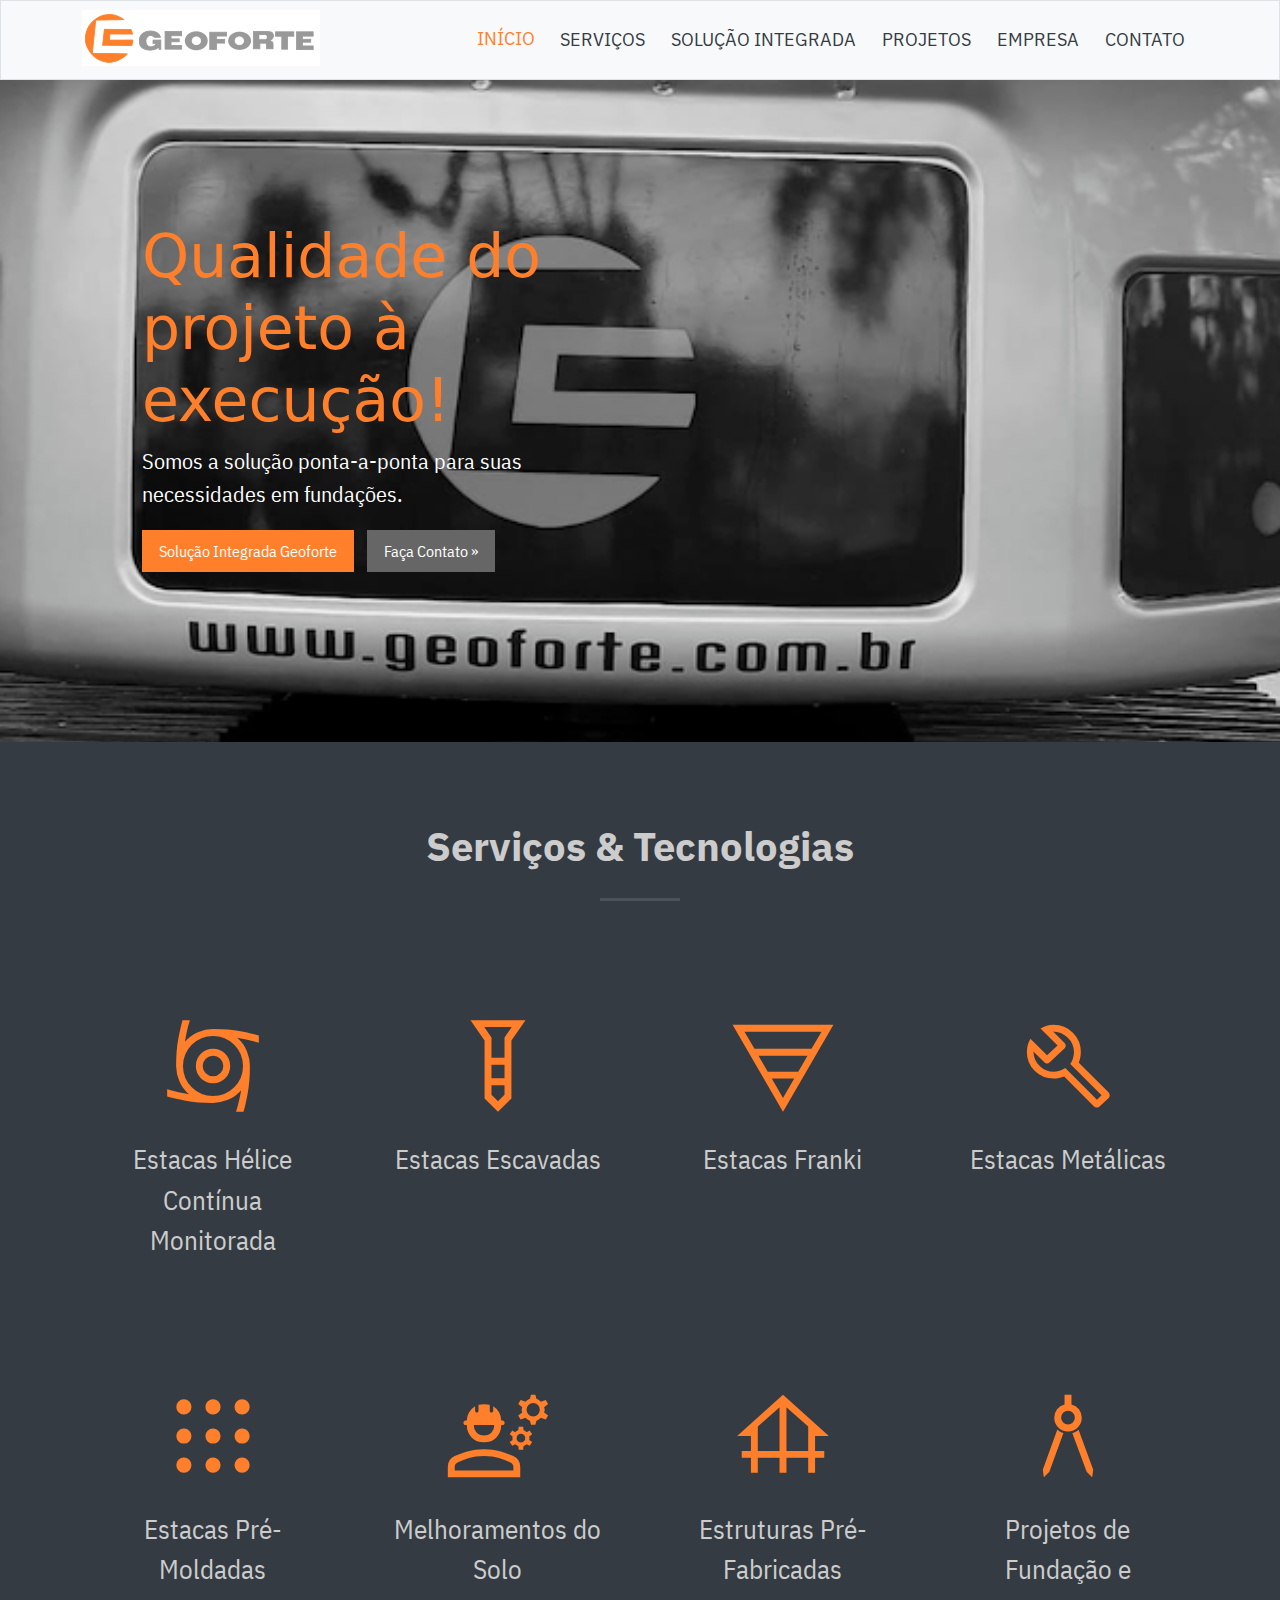
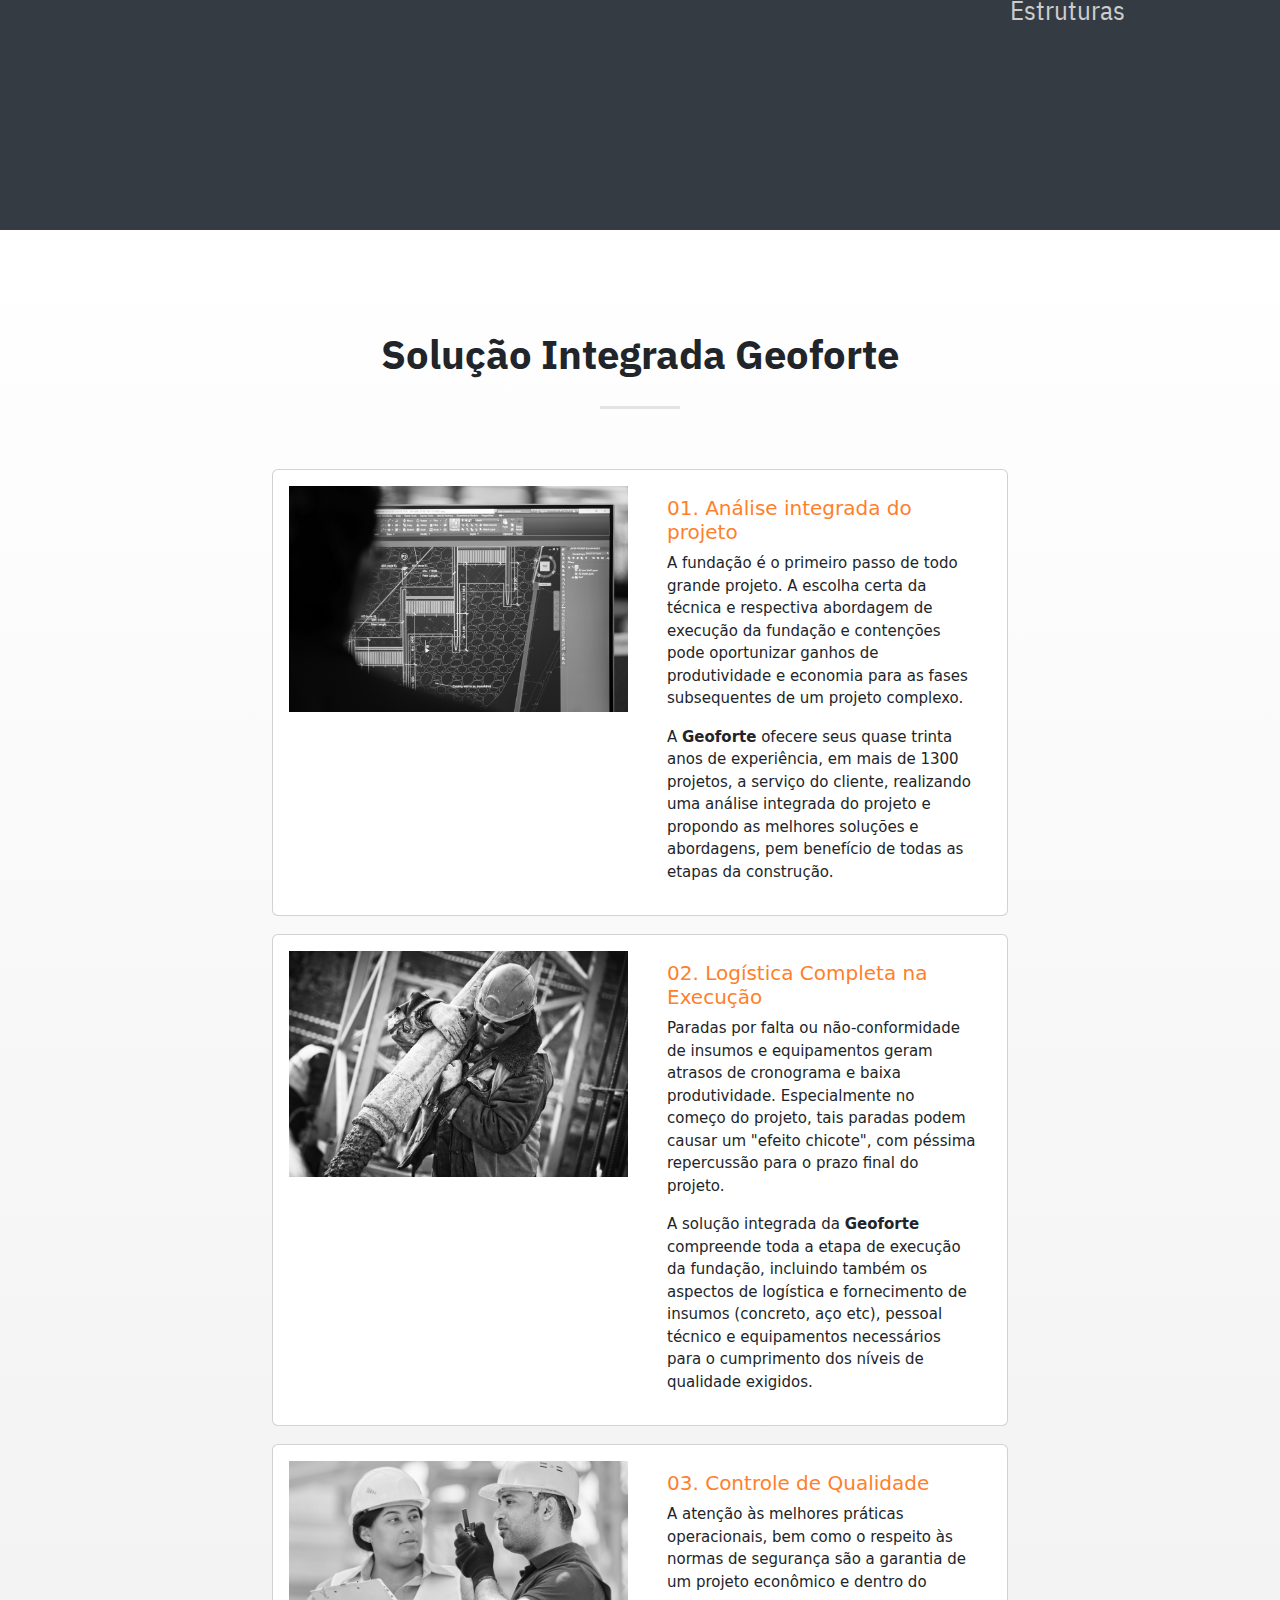
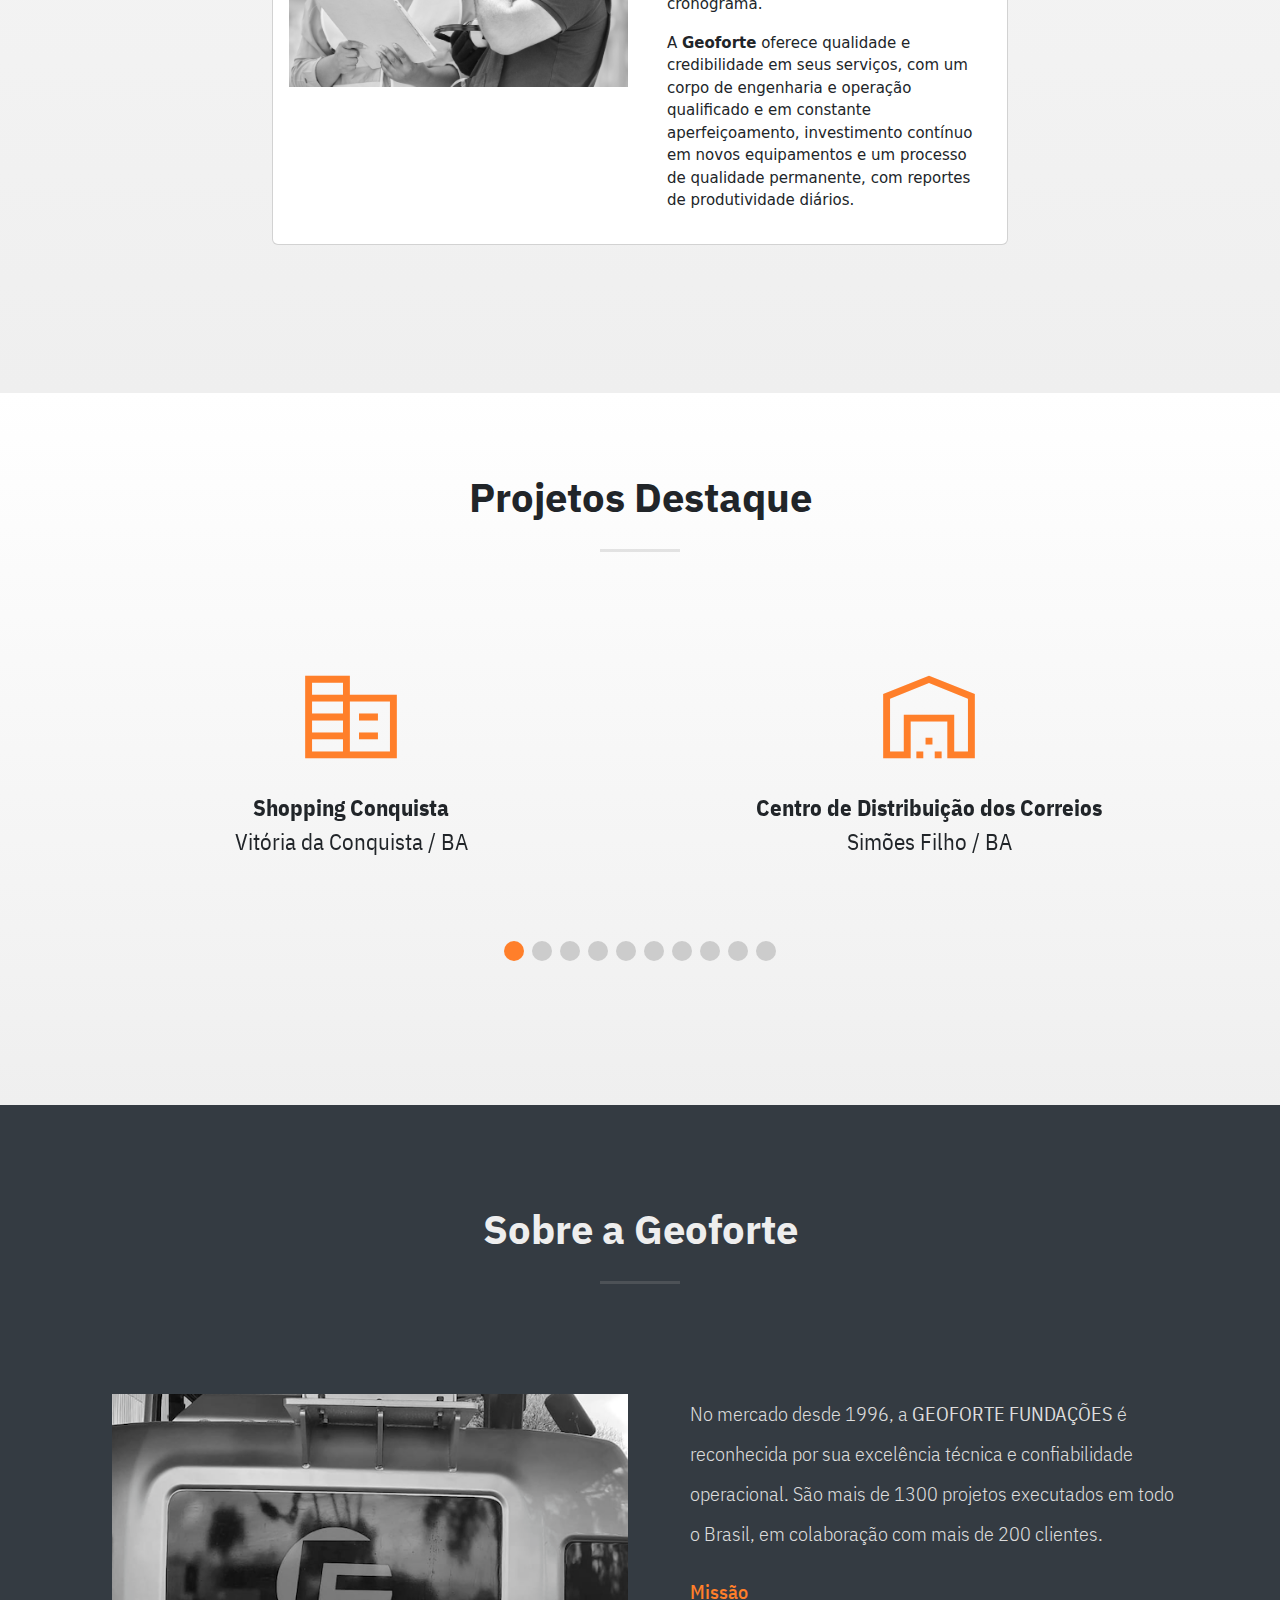
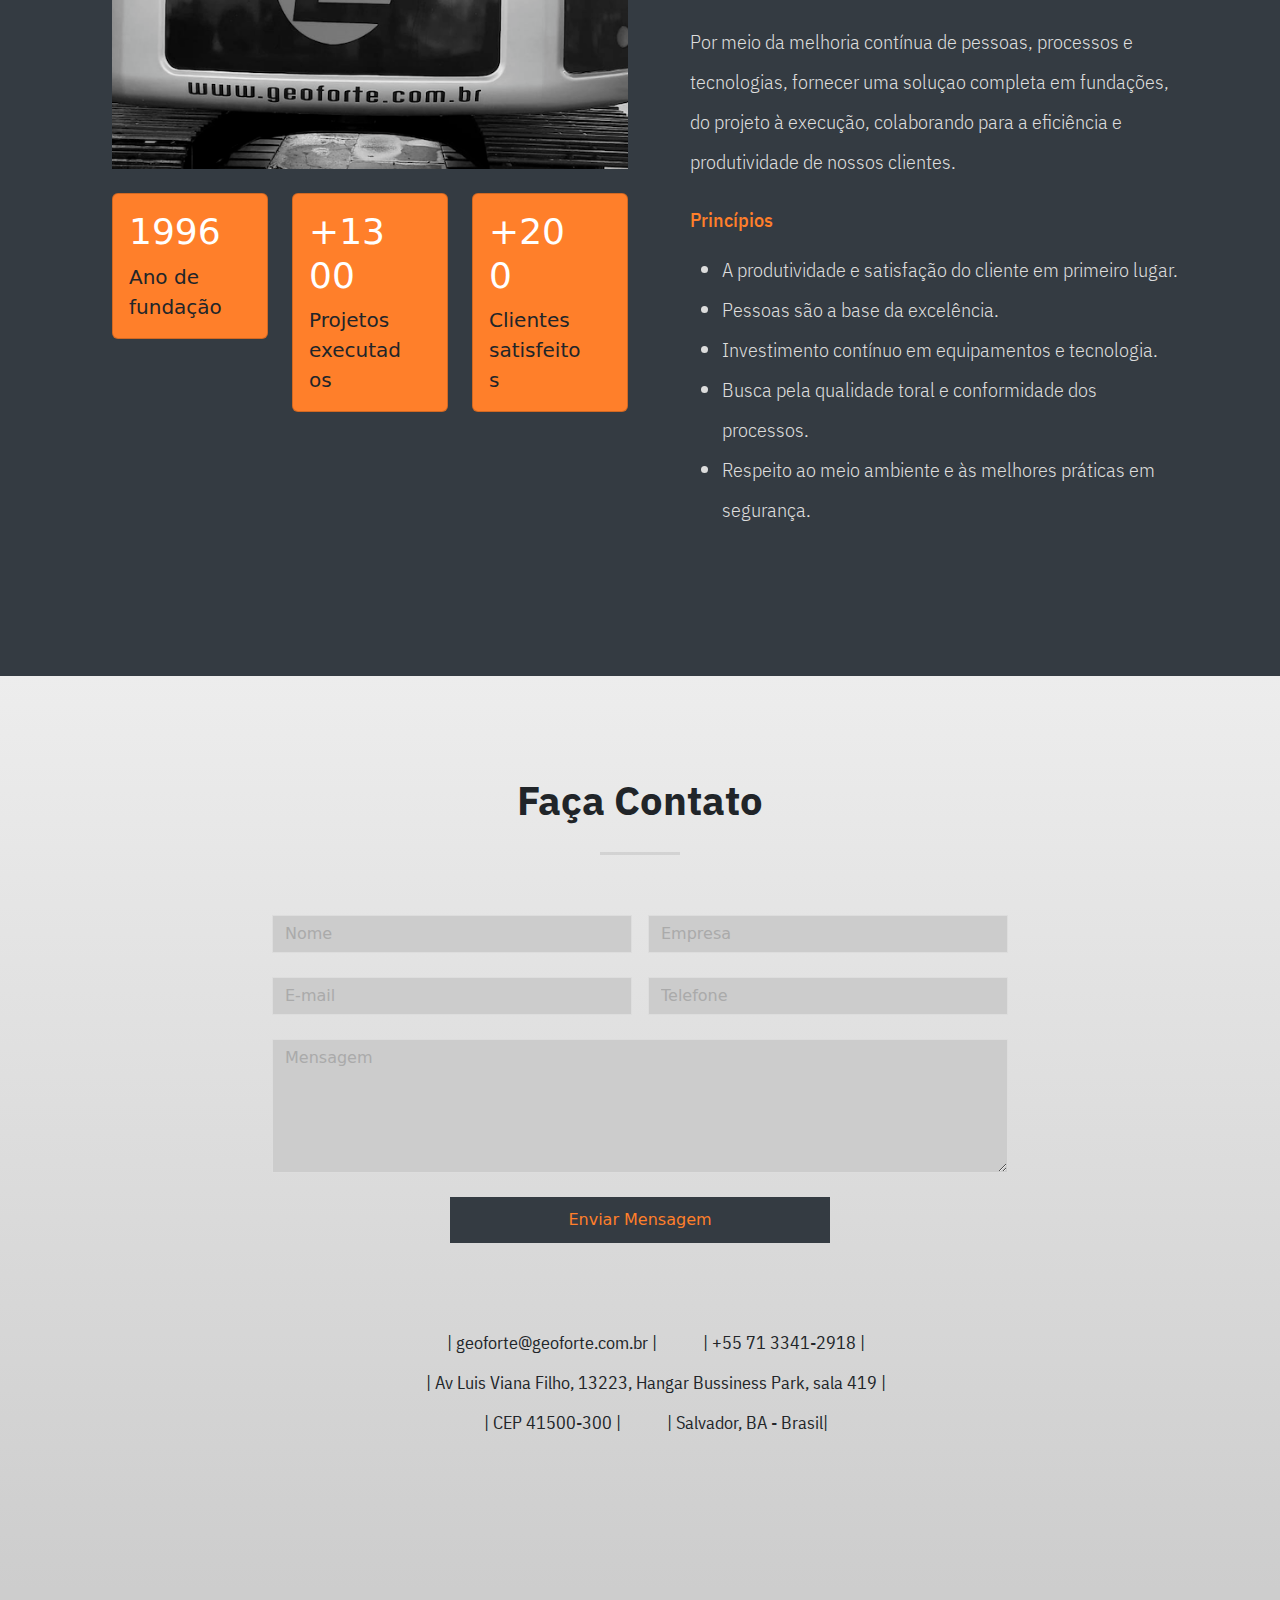
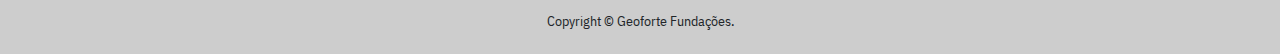
<file: index.html>
<!DOCTYPE html>
<html lang="pt-BR">
<head>
<title>Geoforte Fundações - Qualidade do projeto à execução</title>
<meta charset="utf-8">
<meta name="viewport" content="width=device-width, initial-scale=1">
<meta name="Geoforte Fundações" content="">
<meta name="one-page" content="">

<!-- Favicons -->
<!-- Use https://favicon.io/favicon-generator/ to generate the favicons -->
<link rel="apple-touch-icon" sizes="180x180" href="img/apple-touch-icon.png">
<link rel="icon" type="image/png" sizes="32x32" href="img/favicon-32x32.png">
<link rel="icon" type="image/png" sizes="16x16" href="img/favicon-16x16.png">
<link rel="manifest" href="img/site.webmanifest">
<link rel="mask-icon" href="img/safari-pinned-tab.svg" color="#cc4125">
<link rel="shortcut icon" href="img/favicon.ico">
<meta name="msapplication-TileColor" content="#da532c">
<meta name="msapplication-config" content="img/browserconfig.xml">
<meta name="theme-color" content="#ffffff">

<!-- Stylesheet & Fonts -->
<link rel="stylesheet" type="text/css"  href="css/style.css">
<link href="https://cdn.jsdelivr.net/npm/bootstrap@5.3.2/dist/css/bootstrap.min.css" rel="stylesheet">
<link rel="preconnect" href="https://fonts.googleapis.com">
<link rel="preconnect" href="https://fonts.gstatic.com" crossorigin>
<link href="https://fonts.googleapis.com/css2?family=IBM+Plex+Mono:ital,wght@0,100;0,200;0,300;0,400;0,500;0,600;0,700;1,100;1,200;1,300;1,400;1,500;1,600;1,700&family=IBM+Plex+Sans+Condensed:ital,wght@0,100;0,200;0,300;0,400;0,500;0,600;0,700;1,100;1,200;1,300;1,400;1,600;1,700&family=IBM+Plex+Sans:ital,wght@0,100;0,200;0,300;0,400;0,500;0,600;0,700;1,100;1,200;1,300;1,400;1,500;1,600;1,700&family=IBM+Plex+Serif:ital,wght@0,100;0,200;0,300;0,400;0,500;0,600;0,700;1,100;1,200;1,300;1,400;1,500;1,600;1,700&display=swap" rel="stylesheet">
<link rel="stylesheet" href="https://fonts.googleapis.com/css2?family=Material+Symbols+Outlined:opsz,wght,FILL,GRAD@20..48,100..700,0..1,-50..200" />
<!-- Link Swiper's CSS -->
<link rel="stylesheet" href="https://unpkg.com/swiper/swiper-bundle.min.css"/>
<style type="text/css">
  /* Pagination Bullets */
  .swiper-pagination {
    padding-bottom: 130px;


    }

  .swiper-pagination-bullet {
      background: #ccc; /* Change bullet color */
      opacity: 1; /* Make bullets fully visible */
      width: 20px; /* Bullet width */
      height: 20px; /* Bullet height */
      border-radius: 50%; /* Makes bullets circular */
      }

  /* Active Bullet */
  .swiper-pagination-bullet-active {
      background: #ff7f2a; /* Change active bullet color */
      }
</style>


</head>

<body id="page-top" class="d-flex flex-column h-100">

  <!-- Navigation -->
  <nav id="menu" class="navbar fixed-top navbar-expand-md navbar-light bg-light mb-4 border">
    <div class="container">

      <!-- Brand -->
      <a class="navbar-brand" href="#page-top"><img src="img/logo.png" class="logo" alt="Geoforte"></a>

      <!-- A "hamburguer" menu to navigantion in small screens -->
      <button class="navbar-toggler" type="button" data-bs-toggle="collapse"
        data-bs-target="#navbarCollapse" aria-controls="navbarCollapse"
        aria-expanded="false" aria-label="Toggle navigation">
        <span class="navbar-toggler-icon"></span>
      </button>

      <!-- Main menu -->
        <div class="collapse navbar-collapse" id="navbarCollapse">
          <ul id="main-menu-list" class="nav navbar-nav ms-auto mb-2 mb-md-0">
            <li class="nav-item">
              <a class="nav-btn btn btn-light active" href="#page-top">INÍCIO</a></li>
            <li class="nav-item">
              <a class="nav-btn btn btn-light" href="#first-section">SERVIÇOS</a></li>
            <li class="nav-item">
              <a class="nav-btn btn btn-light" href="#second-section">SOLUÇÃO INTEGRADA</a></li>
            <li class="nav-item">
              <a class="nav-btn btn btn-light" href="#third-section">PROJETOS</a></li>
            <li class="nav-item">
              <a class="nav-btn btn btn-light" href="#fourth-section">EMPRESA</a></li>
            <!-- Include new sections above this line -->
            <li class="nav-item">
              <a class="nav-btn btn btn-light" href="#section-contact">CONTATO</a></li>
          </ul>
        </div>

    </div>
  </nav>

  <!-- Main content -->
  <main>

    <!-- Site header -->
    <header class="img-fluid">
        <div class="container">
          <div class="intro">
            <div class="container">
              <div class="row">
                <div class="intro-content col-md-6">
                  <h1 class="fw-lighter"><b>Qualidade do projeto à execução!</b></h1>
                  <p class="lead"><b>Somos a solução ponta-a-ponta para suas necessidades em fundações. </b></p>
                  <a class="btn btn-primary btn-lg mt-1" href="#second-section">Solução Integrada Geoforte</a>
                  <a class="btn btn-secondary btn-lg ms-2 mt-1" href="#section-contact">Faça Contato &raquo;</a>           
                </div>
              </div>
            </div>
          </div>
        </div>
    </header>

    <!-- First Section -->
    <div id="first-section">
      <div class="container">
        <div class="section-title">
          <h1>Serviços & Tecnologias</h1><hr>
        </div>
        <div class="section-content">
          <div class="row justify-content-center text-center mt-4 mb-4 fs-5 lh-base">
            <!-- Section item -->
            <div class="col-sm-6 col-md-3 col-lg-3 col-item">
              <span class="material-symbols-outlined icon">cyclone</span>
              <p>Estacas Hélice Contínua Monitorada</p>
            </div>
            <!-- Section item -->
            <div class="col-sm-6 col-md-3 col-lg-3 col-item">
              <span class="material-symbols-outlined icon">home_improvement_and_tools</span>
              <p>Estacas Escavadas</p>
            </div>
            <!-- Section item -->
            <div class="col-sm-6 col-md-3 col-lg-3 col-item">
              <span class="material-symbols-outlined icon">tornado</span>
              <p>Estacas Franki</p>
            </div>
            <!-- Section item -->
            <div class="col-sm-6 col-md-3 col-lg-3 col-item">
              <span class="material-symbols-outlined icon">build</span>
              <p>Estacas Metálicas</p>
            </div>
          </div>
          <!-- Section item -->
          <div class="row justify-content-center text-center mt-4 mb-4 fs-5 lh-base">
            <div class="col-sm-6 col-md-3 col-lg-3 col-item">
              <span class="material-symbols-outlined icon">apps</span>
              <p>Estacas Pré-Moldadas</p>
            </div>
            <!-- Section item -->
            <div class="col-sm-6 col-md-3 col-lg-3 col-item">
              <span class="material-symbols-outlined icon">engineering</span>
              <p>Melhoramentos do Solo</p>
            </div>
            <!-- Section item -->
            <div class="col-sm-6 col-md-3 col-lg-3 col-item">
              <span class="material-symbols-outlined icon">foundation</span>
              <p>Estruturas Pré-Fabricadas</p>
            </div>
            <!-- Section item -->
            <div class="col-sm-6 col-md-3 col-lg-3 col-item">
              <span class="material-symbols-outlined icon">architecture</span>
              <p>Projetos de Fundação e Estruturas</p>
            </div>
          </div>
        </div><!-- End of section-content -->
      </div>
    </div>

    <!-- Second Section -->
    <div id="second-section">
      <div class="container">
        <div class="section-title">
          <h1>Solução Integrada Geoforte</h1><hr>
        </div>
        <div class="section-content">
          <div class="row justify-content-center">
            <div class="col-md-8">
              <!-- Section Card -->
              <div class="card">
                <div class="card-body">
                  <div class="row align-bottom">
                    <div class="col-xs-12 col-md-6 text-center image-item">
                      <img src="img/proposta.jpg" class="img-fluid" alt="Análise do projeto"></div>
                    <div class="col-xs-12 col-md-6">
                      <div class="description-item text-lg-start">
                        <h5>01. Análise integrada do projeto</h5>
                        <p>A fundação é o primeiro passo de todo grande projeto. A escolha certa da técnica e respectiva abordagem de execução da fundação e contenções pode oportunizar ganhos de produtividade e economia para as fases subsequentes de um projeto complexo.</p>
                        <p>A <b>Geoforte</b> ofecere seus quase trinta anos de experiência, em mais de 1300 projetos, a serviço do cliente, realizando uma análise integrada do projeto e propondo as melhores soluções e abordagens, pem benefício de todas as etapas da construção.</p></div>
                    </div>
                  </div>
                </div>
              </div>
              <!-- Section Card -->
              <div class="card">
                <div class="card-body">
                  <div class="row align-bottom">
                    <div class="col-xs-12 col-md-6 text-center image-item">
                      <img src="img/execucao.jpg" class="img-fluid" alt="Logística completa"></div>
                    <div class="col-xs-12 col-md-6">
                      <div class="description-item text-lg-start">
                        <h5>02. Logística Completa na Execução</h5>
                        <p>Paradas por falta ou não-conformidade de insumos e equipamentos geram atrasos de cronograma e baixa produtividade. Especialmente no começo do projeto, tais paradas podem causar um "efeito chicote", com péssima repercussão para o prazo final do projeto.</p>
                        <p>A solução integrada da <b>Geoforte</b> compreende toda a etapa de execução da fundação, incluindo também os aspectos de logística e fornecimento de insumos (concreto, aço etc), pessoal técnico e equipamentos necessários para o cumprimento dos níveis de qualidade exigidos.</p></div>
                    </div>
                  </div>
                </div>
              </div>
              <!-- Section Card -->
              <div class="card">
                <div class="card-body">
                  <div class="row align-bottom">
                    <div class="col-xs-12 col-md-6 text-center image-item">
                      <img src="img/controle.jpg" class="img-fluid" alt="Controle da qualidade"></div>
                    <div class="col-xs-12 col-md-6">
                      <div class="description-item text-lg-start">
                        <h5>03. Controle de Qualidade</h5>
                        <p>A atenção às melhores práticas operacionais, bem como o respeito às normas de segurança são a garantia de um projeto econômico e dentro do cronograma.</p>
                        <p>A <b>Geoforte</b> oferece qualidade e credibilidade em seus serviços, com um corpo de engenharia e operação qualificado e em constante aperfeiçoamento, investimento contínuo em novos equipamentos e um processo de qualidade permanente, com reportes de produtividade diários.</p></div>
                    </div>
                  </div>
                </div>
              </div>
            </div>
          </div>
        </div><!-- End of section-content -->
      </div>
    </div>

    <!-- Third Section -->
    <div id="third-section">
      <div class="container">
        <div class="section-title">
          <h1>Projetos Destaque</h1><hr>
        </div>
        <div class="section-content swiper">
          <!-- Row -->

          <div class="swiper-wrapper text-center">
    
            <div class="swiper-slide col-item col-sm-12 col-md-3 col-lg-3">
              <span class="material-symbols-outlined icon">corporate_fare</span>
              <p><b>Shopping Conquista</b><br>Vitória da Conquista / BA</p>
            </div>
            <!-- Repeat for each slide -->
            <div class="swiper-slide col-item col-sm-12 col-md-3 col-lg-3">
              <span class="material-symbols-outlined icon">warehouse</span>
              <p><b>Centro de Distribuição dos Correios</b><br>Simões Filho / BA</p>
            </div>
            <!-- Repeat for each slide -->
            <div class="swiper-slide col-item col-sm-6 col-md-3 col-lg-3">
              <span class="material-symbols-outlined icon">corporate_fare</span>
              <p><b>Parque Shopping</b><br>Lauro de Freitas / BA</p>
            </div>
            <!-- Repeat for each slide -->
            <div class="swiper-slide col-item col-sm-6 col-md-3 col-lg-3">
              <span class="material-symbols-outlined icon">factory</span>
              <p><b>Fábrica da Bidgestone</b><br>Camaçari / BA</p>
            </div>
            <!-- Repeat for each slide -->
            <div class="swiper-slide col-item col-sm-6 col-md-3 col-lg-3">
              <span class="material-symbols-outlined icon">factory</span>
              <p><b>Fábrica da Ford</b><br>Camaçari / BA</p>
            </div>
            <!-- Repeat for each slide -->
            <div class="swiper-slide col-item col-sm-6 col-md-3 col-lg-3">
              <span class="material-symbols-outlined icon">warehouse</span>
              <p><b>Galpão Bomix</b><br>Simões Filho / BA</p>
            </div>
            <!-- Repeat for each slide -->
            <div class="swiper-slide col-item col-sm-6 col-md-3 col-lg-3">
              <span class="material-symbols-outlined icon">warehouse</span>
              <p><b>Galpão MJA</b><br>Salvador / BA</p>
            </div>
            <!-- Repeat for each slide -->
            <div class="swiper-slide col-item col-sm-6 col-md-3 col-lg-3">
              <span class="material-symbols-outlined icon">corporate_fare</span>
              <p><b>Parque Shopping Aracaju</b><br>Aracaju / SE</p>
            </div>
            <!-- Repeat for each slide -->
            <div class="swiper-slide col-item col-sm-6 col-md-3 col-lg-3">
              <span class="material-symbols-outlined icon">apartment</span>
              <p><b>Wall Street Empresarial</b><br>Salvador / BA</p>
            </div>
            <!-- Repeat for each slide -->
            <div class="swiper-slide col-item col-sm-6 col-md-3 col-lg-3">
              <span class="material-symbols-outlined icon">apartment</span>
              <p><b>Empresarial 02 de Julho</b><br>Salvador / BA</p>
            </div>
            <!-- Repeat for each slide -->
            <div class="swiper-slide col-item col-sm-6 col-md-3 col-lg-3">
              <span class="material-symbols-outlined icon">apartment</span>
              <p><b>Empresarial Tancredo Neves</b><br>Salvador / BA</p>
            </div>
            <!-- Repeat for each slide -->
            <div class="swiper-slide col-item col-sm-6 col-md-3 col-lg-3">
              <span class="material-symbols-outlined icon">corporate_fare</span>
              <p><b>Hemisphere 360º</b><br>Salvador / BA</p>
            </div>
            <!-- Repeat for each slide -->
            <div class="swiper-slide col-item col-sm-6 col-md-3 col-lg-3">
              <span class="material-symbols-outlined icon">corporate_fare</span>
              <p><b>Nau Barra</b><br>Salvador / BA</p>
            </div>
            <!-- Repeat for each slide -->
            <div class="swiper-slide col-item col-sm-6 col-md-3 col-lg-3">
              <span class="material-symbols-outlined icon">home_work</span>
              <p><b>Colégio Vila Lobos Paralela</b><br>Salvador / BA</p>
            </div>
            <!-- Repeat for each slide -->
            <div class="swiper-slide col-item col-sm-6 col-md-3 col-lg-3">
              <span class="material-symbols-outlined icon">home_work</span>
              <p><b>Colégio Vila Lobos Estrada do Coco</b><br>Lauro de Freitas / BA</p>
            </div>
            <!-- Repeat for each slide -->
            <div class="swiper-slide col-item col-sm-6 col-md-3 col-lg-3">
              <span class="material-symbols-outlined icon">corporate_fare</span>
              <p><b>Shopping Bela Vista</b><br>Salvador / BA</p>
            </div>
            <!-- Repeat for each slide -->
            <div class="swiper-slide col-item col-sm-6 col-md-3 col-lg-3">
              <span class="material-symbols-outlined icon">apartment</span>
              <p><b>Edifício Sublime</b><br>Salvador / BA</p>
            </div>
            <!-- Repeat for each slide -->
            <div class="swiper-slide col-item col-sm-6 col-md-3 col-lg-3">
              <span class="material-symbols-outlined icon">corporate_fare</span>
              <p><b>Internacional Trade Center</b><br>Salvador / BA</p>
            </div>
            <!-- Repeat for each slide -->
            <div class="swiper-slide col-item col-sm-6 col-md-3 col-lg-3">
              <span class="material-symbols-outlined icon">apartment</span>
              <p><b>Coletânea Canela</b><br>Salvador / BA</p>
            </div>
            <!-- Repeat for each slide -->
            <div class="swiper-slide col-item col-sm-6 col-md-3 col-lg-3">
              <span class="material-symbols-outlined icon">source_environment</span>
              <p><b>Alpha Medical Center</b><br>Salvador / BA</p>
            </div>
            <!-- Repeat for each slide -->
          </div>
          <!-- Add Pagination -->
          <div class="swiper-pagination"></div>
        </div><!-- End of section-content -->
      </div>
    </div>

    <!-- Fourth Setion -->
    <div id="fourth-section">
      <div class="container">
        <div class="section-title">
          <h1>Sobre a Geoforte</h1><hr>
        </div>
        <div class="section-content">
          <div class="container">
            <div class="row">
              <div class="col-md-6 right-col">
                <img src="img/about.png" class="img-fluid" alt="Qualidade do projeto à execução!">
                <!-- Cards - History -->
                <div class="row justify-content-center text-center mt-4 mb-4 fs-5 lh-base">
                  <!-- Card item -->
                  <div class="col-sm-6 col-md-4 col-lg-4 col-item">
                    <!-- Section Card -->
                    <div class="card">
                      <div class="card-body">
                        <div class="row align-bottom">
                          <div class="col-md-10">
                            <div class="description-item text-lg-start"><h2 class="data-history">1996</h2>Ano de fundação</div>
                          </div>
                        </div>
                      </div>
                    </div>
                  </div>
                  <!-- Card item -->
                  <div class="col-sm-6 col-md-4 col-lg-4 col-item">
                    <!-- Section Card -->
                    <div class="card">
                      <div class="card-body">
                        <div class="row align-bottom">
                          <div class="col-md-10">
                            <div class="description-item text-lg-start"><h2 class="data-history">+1300</h2>Projetos executados</div>
                          </div>
                        </div>
                      </div>
                    </div>
                  </div>
                  <!-- Card item -->
                  <div class="col-sm-6 col-md-4 col-lg-4 col-item">
                    <!-- Section Card -->
                    <div class="card">
                      <div class="card-body">
                        <div class="row align-bottom">
                          <div class="col-md-10">
                            <div class="description-item text-lg-start"><h2 class="data-history">+200</h2>Clientes satisfeitos</div>
                          </div>
                        </div>
                      </div>
                    </div>
                  </div>
                </div><!-- End of cards - history -->
              </div>
              <div class="col-md-6 fs-5 fw-light lh-lg left-col">
                <p>No mercado desde 1996, a <b>GEOFORTE FUNDAÇÕES</b> é reconhecida por sua excelência técnica e confiabilidade operacional. São mais de 1300 projetos executados em todo o Brasil, em colaboração com mais de 200 clientes.</p>
                <h5>Missão</h5>
                <p>Por meio da melhoria contínua de pessoas, processos e tecnologias, fornecer uma soluçao completa em fundações, do projeto à execução, colaborando para a eficiência e produtividade de nossos clientes.</p>
                <h5>Princípios</h5>
                <ul>
                  <li>A produtividade e satisfação do cliente em primeiro lugar.</li>
                  <li>Pessoas são a base da excelência.</li>
                  <li>Investimento contínuo em equipamentos e tecnologia.</li>
                  <li>Busca pela qualidade toral e conformidade dos processos.</li>
                  <li>Respeito ao meio ambiente e às melhores práticas em segurança.</li>
                </ul>
              </div>
            </div>
          </div>
        </div><!-- End of section-content -->
      </div>
    </div>

    <!-- Section - Contact -->
    <div id="section-contact">
      <div class="container">
        <div class="section-title">
          <h1>Faça Contato</h1><hr>
        </div>
        <div class="section-content">
          <div class="row justify-content-center">
            <div class="col-md-8">
              <!-- Contact Form -->
              <!-- Generate a simple contact form with https://formspree.io -->
              <form name="simple-contact-form" accept-charset="utf-8" action="https://formspree.io/f/xgegroyn" method="post">
                <div class="row g-3 mb-4"><!-- Contact fieldset -->
                  <div class="col-md-6">
                    <input type="text" class="form-control" name="name" id="name" placeholder="Nome" required="">
                  </div>
                  <div class="col-md-6">
                    <input type="text" class="form-control" name="company" id="company" placeholder="Empresa" required="">
                  </div>
                </div>
                <div class="row g-3 mb-4"><!-- Contact fieldset -->
                  <div class="col-md-6">
                    <input type="email" class="form-control" name="_replyto" id="email" placeholder="E-mail" required="">
                  </div>
                  <div class="col-md-6">
                    <input type="text" class="form-control" name="mobile" id="mobile" placeholder="Telefone" required="">
                  </div>
                </div>
                <div class="row g-3 mb-4"><!-- Contact fieldset -->
                  <div class="col-md-12">
                    <input type="hidden" name="_subject" id="email-subject" value="Contact Form Submission">
                    <textarea rows="5" class="form-control" name="message" id="message" placeholder="Mensagem" required=""></textarea>
                  </div>
                </div>
                <div class="row justify-content-center">
                    <button class="btn btn-primary" type="submit">Enviar Mensagem</button>
                </div>
              </form>
            </div>
            <div class="col-md-6">
              <div class="address">
                <ul>
                  <li>| geoforte@geoforte.com.br |</li>
                  <li>| +55 71 3341-2918 |</li>
                  <li>| Av Luis Viana Filho, 13223, Hangar Bussiness Park, sala 419 |</li>
                  <li>| CEP 41500-300 |</li>
                  <li>| Salvador, BA - Brasil|</li>
                </ul>
              </div>
            </div>
          </div>
        </div><!-- End of section-content -->
      </div>
    </div>

  </main>

  <!-- Footer -->
  <footer class="mt-auto ">
    <div class="container">
      <div class="row">
        <div id="copyright" class="col text-center">
          Copyright © Geoforte Fundações.
        </div>
      </div>
    </div>
  </footer>


<!-- Scripts -->
<script src="https://cdn.jsdelivr.net/npm/bootstrap@5.3.2/dist/js/bootstrap.bundle.min.js" integrity="sha384-C6RzsynM9kWDrMNeT87bh95OGNyZPhcTNXj1NW7RuBCsyN/o0jlpcV8Qyq46cDfL" crossorigin="anonymous"></script>
<script src="https://ajax.googleapis.com/ajax/libs/jquery/3.7.1/jquery.min.js"></script>
<script type="text/javascript" src="js/main.js"></script>
<!-- Swiper JS -->
<script src="https://unpkg.com/swiper/swiper-bundle.min.js"></script>
<script type="text/javascript" src="js/init-swiper.js"></script>
</body>
</html>
</file>
<file: css/style.css>
/* Main Selectors */

html {
  scroll-behavior: smooth;
  background-color: #cdcdcd;
}

body {
  width: 100% !important;
  height: 100% !important;
  font-family: 'IBM Plex Sans', sans-serif;
  background-color: #cdcdcd;
}


/* Navigation */

#menu a.navbar-brand {
  font-family: 'IBM Plex Sans', sans-serif;
  font-size: 33px;
  color: #ff7f2a;
  font-weight: 700;
}

#menu a.navbar-brand .logo {
  margin-top: -9px;
}

#main-menu-list a {
  font-family: 'IBM Plex Sans', sans-serif;
  font-size: 18px;
  color: #343b42;
}

#main-menu-list .nav-btn.active {
  color: #ff7f2a;
  background: none;
  border: transparent;
}


/* Header */

header {
  background-color: #dedede;
  background: url(../img/about.png) no-repeat center bottom;
  background-size: 100%;
  background-position-y: 50%;
  -webkit-background-size: cover;
  -moz-background-size: cover;
  background-size: cover;
  -o-background-size: cover;
}

header .intro {
  padding-top: 220px;
  padding-bottom: 170px;
}

header .intro-content {
  padding-left: 60px;
}

header h1 {
  color: #ff7f2a;
  font-size: 60px;
}

header .lead {
  color: #fff;
  font-family: 'IBM Plex Sans Condensed', sans-serif;
  font-size: 22px;
}

header .btn {
  border-radius: 0;
  font-family: 'IBM Plex Sans Condensed', sans-serif;
  font-size: 16px;
}

header .btn-primary {
  background-color: #ff7f2a;
  border-color: #ff7f2a;
}

header .btn-primary:hover {
  background-color: #333;
  border-color: #333;
}

header .btn-secondary {
  background-color: #666;
  border-color: #666;
}

header .btn-secondary:hover {
  background-color: #333;
  border-color: #333;
}


/* Common Section Directives */

.section-title {
  padding-top: 100px;
  text-align: center;
}

.section-title h1 {
  padding-bottom: 20px;
  font-family: 'IBM Plex Sans', sans-serif;
  font-weight: 700;
}

.section-title hr {
  height: 3px;
  width: 80px;
  text-align: center;
  position: relative;
  background: #999;
  margin: 0 auto;
  border: 0;
}

.section-content {
  margin-top: 110px;
  padding-bottom: 130px;
}

.img-fluid {
  max-width: 100%;
  height: auto;
}


/* First Section */

#first-section {
  padding-left: 30px;
  padding-right: 30px;
  background-color: #343b42;


}

#first-section .section-title {
  padding-top: 80px;
  color: #ccc;
}

#first-section .section-content {
  font-family: 'IBM Plex Sans Condensed', sans-serif;
  padding-bottom: 80px;
  color: #ccc;
}

#first-section .col-item {
  padding-bottom: 80px;
  padding-left: 33px;
  padding-right: 33px;
}

#first-section .col-item p {
  font-size: 27px;
}

#first-section .icon {
  margin-bottom: 18px;
  color: #ff7f2a;
  font-size: 110px;
}


/* Second Section */

#second-section {
  padding-left: 30px;
  padding-right: 30px;
  /* Permalink - use to edit and share this gradient: https://colorzilla.com/gradient-editor/#54d0dd+0,54d0dd+0,54d0dd+0,ffffff+0,efefef+100 */
  background: linear-gradient(to bottom,  #54d0dd 0%,#54d0dd 0%,#54d0dd 0%,#ffffff 0%,#efefef 100%); /* W3C, IE10+, FF16+, Chrome26+, Opera12+, Safari7+ */

}

#second-section .section-content {
  margin-top: 60px;
}

#second-section .card {
  margin-bottom: 18px;
}

#second-section h5 {
  color: #ff7f2a;
}

#second-section .icon {
  color: #fff;
  background-color: #666;
  border-radius: 25px;
  padding: 10px;
}

#second-section .image-item {
  text-align: left;
}

#second-section .description-item {
  text-align: center;
  margin-top: 10px;
  padding-left: 15px;
  padding-right: 15px;
}

#second-section .description-item p {
  font-size: 15px;
}


/* Third Section */

#third-section {
  padding-left: 30px;
  padding-right: 30px;
  /* Permalink - use to edit and share this gradient: https://colorzilla.com/gradient-editor/#54d0dd+0,54d0dd+0,54d0dd+0,ffffff+0,efefef+100 */
  background: linear-gradient(to bottom,  #54d0dd 0%,#54d0dd 0%,#54d0dd 0%,#ffffff 0%,#efefef 100%); /* W3C, IE10+, FF16+, Chrome26+, Opera12+, Safari7+ */

}

#third-section .section-title {
  padding-top: 80px;
}

#third-section .section-content {
  font-family: 'IBM Plex Sans Condensed', sans-serif;
  padding-bottom: 150px;
}

#third-section .col-item {
  padding-bottom: 80px;
  padding-left: 33px;
  padding-right: 33px;
}

#third-section .icon {
  margin-bottom: 18px;
  color: #ff7f2a;
  font-size: 110px;
}

#third-section .col-item p {
  font-size: 23px;
}


/* Fourth Section */

#fourth-section {
  background-color: #343b42;
  color: #eee;
}

#fourth-section .card {
  background-color: #ff7f2a;
  margin-bottom: 22px;
}

#fourth-section .card .data-history {
  font-size: 36px;
  color: #FFF;
}

#fourth-section .right-col {
  padding-bottom: 40px;
  padding-left: 30px;
}

#fourth-section .left-col {
  font-family: 'IBM Plex Sans Condensed', sans-serif;
  color: #ddd;
  padding-left: 50px;
}

#fourth-section .left-col h5 {
  color: #ff7f2a;
  padding-top: 10px;
  padding-bottom: 10px;
}


/* Section Contact */

#section-contact {
  /* Permalink - use to edit and share this gradient: https://colorzilla.com/gradient-editor/#54d0dd+0,54d0dd+0,54d0dd+0,ededed+0,dcdcdc+100 */
  background: linear-gradient(to bottom,  #54d0dd 0%,#54d0dd 0%,#54d0dd 0%,#ededed 0%,#cdcdcd 100%); /* W3C, IE10+, FF16+, Chrome26+, Opera12+, Safari7+ */

}

#section-contact .section-content {
  margin-top: 60px;
}

#section-contact .form-control {
  background-color: #ccc;
  border-radius: 0;
  border-color: #ddd;
}

#section-contact .btn-primary {
  width: 50%;
  padding-top: 10px;
  padding-bottom: 10px;
  background-color: #343b42;
  border-color: #343b42;
  border-radius: 0;
  color: #ff7f2a;
}

#section-contact .btn-primary:hover {
  background-color: #343b42;
  border-color: #343b42;
  color: #ccc;
}

#section-contact .form-control::-webkit-input-placeholder {
  color: #aaa;
}

#section-contact .form-control:-moz-placeholder {
  color: #aaa;
}

#section-contact .form-control::-moz-placeholder {
  color: #aaa;
}

#section-contact .form-control:-ms-input-placeholder {
  color: #aaa;
}

#section-contact .address {
  margin-top: 80px;
  text-align: center;
}

#section-contact .address ul li {
  display: inline-block;
  padding-left: 20px;
  padding-right: 20px;
  line-height: 40px;
  font-size: 18px;
  font-family: 'IBM Plex Sans Condensed', sans-serif;
  list-style: none;
}


/* Footer */

footer {
  background-color: #cdcdcd;
  padding-top: 22px;
  padding-bottom: 22px;
  font-family: 'IBM Plex Sans Condensed', sans-serif;
  font-size: 14px;
}
</file>
